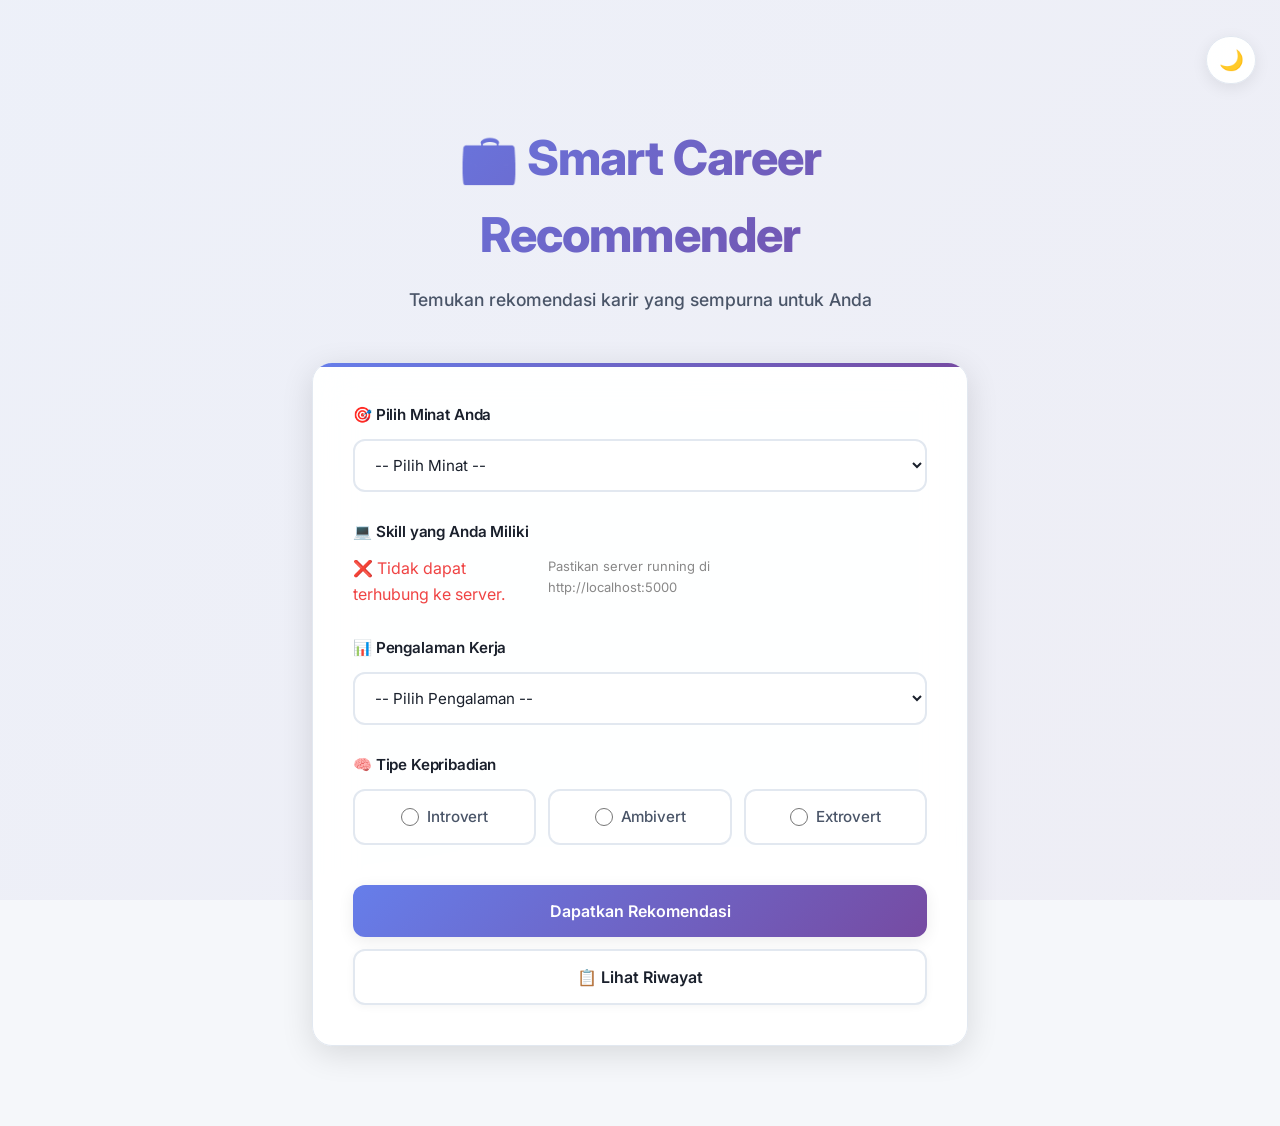
<file: frontend/index.html>
<!DOCTYPE html>
<html lang="id">

<head>
    <meta charset="UTF-8">
    <meta name="viewport" content="width=device-width, initial-scale=1.0">
    <title>Smart Career Recommender</title>
    <link rel="stylesheet" href="style.css">
    <link rel="stylesheet" href="theme.css">
    <link rel="stylesheet" href="enhancements.css">
    <script src="theme.js"></script>
</head>

<body>
    <div class="container">
        <header>
            <h1>💼 Smart Career Recommender</h1>
            <p>Temukan rekomendasi karir yang sempurna untuk Anda</p>
        </header>

        <div class="form-container">
            <form id="recommendationForm">
                <!-- Minat -->
                <div class="form-group">
                    <label for="interest">🎯 Pilih Minat Anda</label>
                    <select id="interest" name="interest" required>
                        <option value="">-- Pilih Minat --</option>
                        <option value="desain">Desain</option>
                        <option value="marketing">Marketing</option>
                        <option value="administrasi">Administrasi</option>
                        <option value="teknologi">Teknologi</option>
                        <option value="penjualan">Penjualan</option>
                    </select>
                </div>

                <!-- Skill -->
                <div class="form-group">
                    <label>💻 Skill yang Anda Miliki</label>
                    <div class="checkbox-group" id="skillsContainer">
                        <p id="skillsLoading" class="loading-text">⏳ Memuat skills...</p>
                    </div>
                </div>

                <!-- Pengalaman -->
                <div class="form-group">
                    <label for="experience">📊 Pengalaman Kerja</label>
                    <select id="experience" name="experience" required>
                        <option value="">-- Pilih Pengalaman --</option>
                        <option value="pemula">Pemula (< 1 tahun)</option>
                        <option value="menengah">Menengah (1-5 tahun)</option>
                        <option value="senior">Senior (> 5 tahun)</option>
                    </select>
                </div>

                <!-- Kepribadian -->
                <div class="form-group">
                    <label>🧠 Tipe Kepribadian</label>
                    <div class="radio-group">
                        <div class="radio-item">
                            <input type="radio" id="introvert" name="personality" value="introvert" required>
                            <label for="introvert">Introvert</label>
                        </div>
                        <div class="radio-item">
                            <input type="radio" id="ambivert" name="personality" value="ambivert" required>
                            <label for="ambivert">Ambivert</label>
                        </div>
                        <div class="radio-item">
                            <input type="radio" id="extrovert" name="personality" value="extrovert" required>
                            <label for="extrovert">Extrovert</label>
                        </div>
                    </div>
                </div>

                <button type="submit" id="submitBtn">Dapatkan Rekomendasi</button>
                <button type="button" class="secondary" id="historyBtn">📋 Lihat Riwayat</button>
            </form>
        </div>

        <!-- History Modal -->
        <div id="historyModal" class="hidden">
            <div class="form-container">
                <div class="history-header">
                    <h2>Riwayat Rekomendasi</h2>
                    <button type="button" class="secondary close-history-btn" id="closeHistoryBtn">✕</button>
                </div>
                <div id="historyContent" class="history-content">
                    <!-- History items akan di-load di sini -->
                </div>
            </div>
        </div>
    </div>

    <script>
        const API_URL = 'http://localhost:5000';

        // Load available options
        async function loadOptions() {
            const skillsContainer = document.getElementById('skillsContainer');
            const loadingText = document.getElementById('skillsLoading');

            try {
                const response = await fetch(`${API_URL}/api/options`);
                const data = await response.json();

                if (data.success) {
                    // Load skills
                    skillsContainer.innerHTML = '';
                    data.skills.forEach(skill => {
                        const checkbox = document.createElement('div');
                        checkbox.className = 'checkbox-item';
                        checkbox.innerHTML = `
                            <input type="checkbox" id="skill_${skill}" name="skills" value="${skill}">
                            <label for="skill_${skill}">${skill}</label>
                        `;
                        skillsContainer.appendChild(checkbox);
                    });
                } else {
                    skillsContainer.innerHTML = '<p style="color: #ef4444;">❌ Gagal memuat skills. Coba refresh halaman.</p>';
                }
            } catch (error) {
                console.error('Error loading options:', error);
                skillsContainer.innerHTML = `
                    <p style="color: #ef4444;">❌ Tidak dapat terhubung ke server.</p>
                    <p style="color: #888; font-size: 13px;">Pastikan server running di http://localhost:5000</p>
                `;
            }
        }

        // Form submission
        document.getElementById('recommendationForm').addEventListener('submit', async (e) => {
            e.preventDefault();

            const interest = document.getElementById('interest').value;
            const skills = Array.from(document.querySelectorAll('input[name="skills"]:checked'))
                .map(el => el.value);
            const experience = document.getElementById('experience').value;
            const personalityElement = document.querySelector('input[name="personality"]:checked');
            const personality = personalityElement ? personalityElement.value : null;

            // Validasi dengan pesan spesifik
            if (!interest) {
                alert('⚠️ Harap pilih minat Anda');
                return;
            }
            if (skills.length === 0) {
                alert('⚠️ Harap pilih minimal 1 skill yang Anda miliki');
                return;
            }
            if (!experience) {
                alert('⚠️ Harap pilih pengalaman kerja Anda');
                return;
            }
            if (!personality) {
                alert('⚠️ Harap pilih tipe kepribadian Anda');
                return;
            }

            const submitBtn = document.getElementById('submitBtn');
            submitBtn.disabled = true;
            submitBtn.textContent = 'Memproses...';

            try {
                const response = await fetch(`${API_URL}/predict`, {
                    method: 'POST',
                    headers: {
                        'Content-Type': 'application/json',
                    },
                    body: JSON.stringify({
                        interest,
                        skills,
                        experience,
                        personality
                    })
                });

                const data = await response.json();

                if (data.success) {
                    // Store user info untuk export
                    sessionStorage.setItem('lastInterest', interest);
                    sessionStorage.setItem('lastSkills', JSON.stringify(skills));
                    sessionStorage.setItem('lastExperience', experience);
                    sessionStorage.setItem('lastPersonality', personality);

                    // Store results dan redirect ke result page
                    sessionStorage.setItem('recommendationResults', JSON.stringify(data.jobs));
                    window.location.href = 'result.html';
                } else {
                    alert('Error: ' + data.error);
                }
            } catch (error) {
                console.error('Error:', error);
                alert('Terjadi kesalahan. Pastikan server berjalan!');
            } finally {
                submitBtn.disabled = false;
                submitBtn.textContent = 'Dapatkan Rekomendasi';
            }
        });

        // History button
        document.getElementById('historyBtn').addEventListener('click', async () => {
            try {
                const response = await fetch(`${API_URL}/history`);
                const data = await response.json();

                if (data.success && data.history.length > 0) {
                    let historyHTML = '';
                    data.history.slice().reverse().forEach((item, index) => {
                        const date = new Date(item.timestamp).toLocaleString('id-ID');
                        historyHTML += `
                            <div style="padding: 15px; border: 1px solid #e0e0e0; border-radius: 8px; margin-bottom: 10px;">
                                <p><strong>${index + 1}. ${date}</strong></p>
                                <p>Minat: <strong>${item.interest}</strong></p>
                                <p>Skill: <strong>${item.skills.join(', ')}</strong></p>
                                <p>Pengalaman: <strong>${item.experience}</strong></p>
                                <p>Kepribadian: <strong>${item.personality}</strong></p>
                                <p>Top Job: <strong>${item.results[0].title}</strong> (${item.results[0].score}%)</p>
                            </div>
                        `;
                    });
                    document.getElementById('historyContent').innerHTML = historyHTML;
                } else {
                    document.getElementById('historyContent').innerHTML = '<p>Belum ada riwayat rekomendasi.</p>';
                }

                document.getElementById('historyModal').classList.remove('hidden');
            } catch (error) {
                console.error('Error loading history:', error);
                alert('Tidak dapat memuat riwayat');
            }
        });

        document.getElementById('closeHistoryBtn').addEventListener('click', () => {
            document.getElementById('historyModal').classList.add('hidden');
        });

        // Load options on page load
        loadOptions();
    </script>
</body>

</html>
</file>
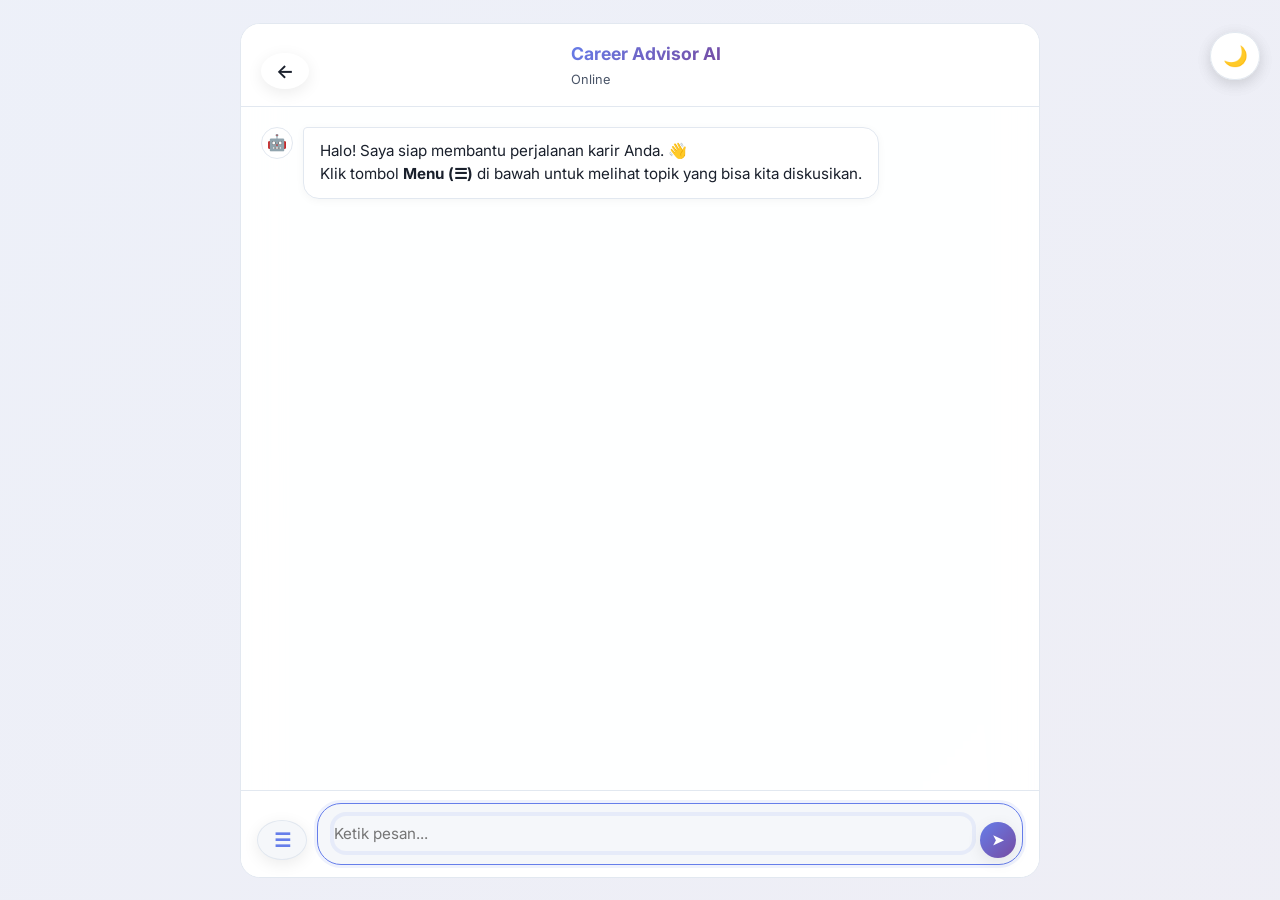
<file: frontend/career-chat.html>
<!DOCTYPE html>
<html lang="id">

<head>
    <meta charset="UTF-8">
    <meta name="viewport" content="width=device-width, initial-scale=1.0">
    <title>Career Chat - Smart Career Recommender</title>
    <link rel="stylesheet" href="style.css">
    <link rel="stylesheet" href="theme.css">
    <script src="theme.js"></script>
    <style>
        /* Specific Chat Styles Override to match Premium UI */
        body {
            height: 100vh;
            overflow: hidden;
            /* Prevent body scroll */
            padding: 0;
            display: flex;
            align-items: center;
            justify-content: center;
        }

        .chat-layout {
            width: 100%;
            max-width: 800px;
            height: 95vh;
            max-height: 900px;
            display: flex;
            flex-direction: column;
            background: var(--bg-card);
            border-radius: var(--radius-xl);
            box-shadow: var(--shadow-2xl);
            border: 1px solid var(--border-color);
            position: relative;
            -webkit-backdrop-filter: blur(20px);
            backdrop-filter: blur(20px);
            overflow: hidden;
            margin: 20px;
        }

        /* Header Area */
        .chat-header-area {
            padding: 16px 20px;
            background: var(--bg-secondary);
            border-bottom: 1px solid var(--border-color);
            display: flex;
            align-items: center;
            justify-content: space-between;
            z-index: 20;
        }

        .header-info h1 {
            font-size: 1.1rem;
            margin: 0;
            background: var(--bg-gradient);
            -webkit-background-clip: text;
            -webkit-text-fill-color: transparent;
            background-clip: text;
        }

        .header-info p {
            margin: 2px 0 0;
            font-size: 0.8rem;
            color: var(--text-secondary);
        }

        .back-btn-icon {
            background: transparent;
            border: none;
            font-size: 1.2rem;
            width: 36px;
            height: 36px;
            border-radius: 50%;
            display: flex;
            align-items: center;
            justify-content: center;
            cursor: pointer;
            transition: all 0.2s;
            color: var(--text-primary);
        }

        .back-btn-icon:hover {
            background: var(--bg-tertiary);
        }

        /* Messages Area */
        .messages-container {
            flex: 1;
            overflow-y: auto;
            padding: 20px;
            display: flex;
            flex-direction: column;
            gap: 16px;
            scroll-behavior: smooth;
        }

        .message {
            display: flex;
            gap: 10px;
            max-width: 85%;
            animation: slideInUp 0.3s ease-out;
        }

        .message.user {
            align-self: flex-end;
            flex-direction: row-reverse;
        }

        .avatar {
            width: 32px;
            height: 32px;
            border-radius: 50%;
            display: flex;
            align-items: center;
            justify-content: center;
            font-size: 1rem;
            background: var(--bg-secondary);
            border: 1px solid var(--border-color);
            flex-shrink: 0;
        }

        .message.user .avatar {
            background: var(--bg-gradient);
            color: white;
            border: none;
        }

        .bubble {
            padding: 12px 16px;
            border-radius: 16px;
            font-size: 0.95rem;
            line-height: 1.5;
            box-shadow: var(--shadow-sm);
            position: relative;
        }

        .message.bot .bubble {
            background: var(--bg-secondary);
            color: var(--text-primary);
            border: 1px solid var(--border-color);
            border-top-left-radius: 4px;
        }

        .message.user .bubble {
            background: var(--bg-gradient);
            color: white;
            border-top-right-radius: 4px;
        }

        /* Input Area - Container for popup and inputs */
        .input-area-container {
            padding: 12px 16px;
            background: var(--bg-secondary);
            border-top: 1px solid var(--border-color);
            position: relative;
            z-index: 100;
        }

        /* Floating Suggestions Menu (Popup) - Now absolute relative to input container */
        .suggestions-popup {
            position: absolute;
            bottom: 100%;
            /* Sit right on top of container */
            left: 16px;
            width: 300px;
            max-width: calc(100% - 32px);
            max-height: 400px;
            overflow-y: auto;
            background: var(--bg-card);
            -webkit-backdrop-filter: blur(20px);
            backdrop-filter: blur(20px);
            border: 1px solid var(--border-color);
            border-radius: 16px;
            padding: 12px;
            margin-bottom: 12px;
            box-shadow: var(--shadow-xl);
            display: none;
            flex-direction: column;
            gap: 8px;
            z-index: 101;
            transform-origin: bottom left;
            animation: slideInUp 0.2s cubic-bezier(0.175, 0.885, 0.32, 1.275);
        }

        .suggestions-popup.show {
            display: flex;
        }

        .suggestion-item {
            padding: 12px 14px;
            background: var(--bg-secondary);
            border: 1px solid var(--border-color);
            border-radius: 12px;
            color: var(--text-primary);
            font-size: 0.9rem;
            cursor: pointer;
            transition: all 0.2s;
            display: flex;
            align-items: center;
            gap: 12px;
        }

        .suggestion-item:hover {
            background: var(--bg-gradient);
            color: white;
            border-color: transparent;
            transform: translateX(4px);
        }

        .suggestion-icon {
            font-size: 1.2rem;
        }

        .input-wrapper {
            display: flex;
            gap: 10px;
            align-items: center;
            position: relative;
            z-index: 102;
        }

        /* Menu Button (Telegram Style) */
        .menu-btn {
            width: 40px;
            height: 40px;
            border-radius: 50%;
            border: 1px solid var(--border-color);
            background: var(--bg-primary);
            color: var(--accent-primary);
            font-size: 1.2rem;
            display: flex;
            align-items: center;
            justify-content: center;
            cursor: pointer;
            transition: all 0.2s;
            flex-shrink: 0;
            z-index: 103;
        }

        .menu-btn:hover,
        .menu-btn.active {
            background: var(--accent-primary);
            color: white;
            border-color: transparent;
        }

        .input-box {
            flex: 1;
            display: flex;
            gap: 8px;
            background: var(--bg-primary);
            padding: 6px 6px 6px 16px;
            border-radius: 24px;
            border: 1px solid var(--border-color);
            transition: border-color 0.3s;
            align-items: center;
        }

        .input-box:focus-within {
            border-color: var(--accent-primary);
            box-shadow: 0 0 0 3px rgba(102, 126, 234, 0.1);
        }

        .input-box input {
            border: none;
            background: transparent;
            font-size: 0.95rem;
            width: 100%;
            padding: 8px 0;
            color: var(--text-primary);
        }

        .input-box input:focus {
            outline: none;
        }

        .send-btn-icon {
            width: 36px;
            height: 36px;
            border-radius: 50%;
            background: var(--bg-gradient);
            border: none;
            color: white;
            display: flex;
            align-items: center;
            justify-content: center;
            cursor: pointer;
            transition: all 0.2s;
            padding: 0;
            flex-shrink: 0;
            font-size: 0.9rem;
        }

        .send-btn-icon:hover {
            transform: scale(1.05);
        }

        /* Typing Indicator */
        .typing {
            display: flex;
            gap: 4px;
            padding: 4px 8px;
        }

        .dot {
            width: 6px;
            height: 6px;
            background: var(--text-tertiary);
            border-radius: 50%;
            animation: bounce 1.4s infinite ease-in-out;
        }

        .dot:nth-child(1) {
            animation-delay: -0.32s;
        }

        .dot:nth-child(2) {
            animation-delay: -0.16s;
        }

        @keyframes bounce {

            0%,
            80%,
            100% {
                transform: scale(0);
            }

            40% {
                transform: scale(1);
            }
        }

        @keyframes slideInUp {
            from {
                opacity: 0;
                transform: translateY(10px);
            }

            to {
                opacity: 1;
                transform: translateY(0);
            }
        }

        /* Responsive */
        .theme-toggle {
            top: 20px;
            right: 20px;
            z-index: 200;
        }

        .header-spacer {
            width: 36px;
        }

        @media (max-width: 768px) {
            .chat-layout {
                margin: 0;
                height: 100vh;
                max-height: none;
                border-radius: 0;
                border: none;
            }

            .suggestions-popup {
                width: auto;
                left: 10px;
                right: 10px;
                max-width: none;
            }
        }
    </style>
</head>

<body>
    <!-- Theme Toggle -->
    <button class="theme-toggle" id="themeToggle" type="button" aria-label="Toggle Dark Mode">
        <span class="icon">🌙</span>
    </button>

    <div class="chat-layout">
        <!-- Header -->
        <div class="chat-header-area">
            <button class="back-btn-icon" onclick="goBack()" title="Kembali">
                ←
            </button>
            <div class="header-info">
                <h1>Career Advisor AI</h1>
                <p>Online</p>
            </div>
            <div class="header-spacer"></div> <!-- Spacer -->
        </div>

        <!-- Messages -->
        <div class="messages-container" id="messagesContainer">
            <div class="message bot">
                <div class="avatar">🤖</div>
                <div class="bubble">
                    Halo! Saya siap membantu perjalanan karir Anda. 👋<br>
                    Klik tombol <strong>Menu (☰)</strong> di bawah untuk melihat topik yang bisa kita diskusikan.
                </div>
            </div>
        </div>

        <!-- Input Area Container (Popup lives here now) -->
        <div class="input-area-container">
            <!-- Floating Suggestions Menu -->
            <div id="suggestionsPopup" class="suggestions-popup">
                <!-- Populated by JS -->
            </div>

            <div class="input-wrapper">
                <button class="menu-btn" id="menuBtn" type="button" title="Open Menu">
                    ☰
                </button>
                <div class="input-box">
                    <input type="text" id="chatInput" placeholder="Ketik pesan..." autocomplete="off">
                    <button class="send-btn-icon" id="sendBtn" type="button" onclick="sendMessage()">
                        ➤
                    </button>
                </div>
            </div>
        </div>
    </div>

    <script>
        // DOM Elements
        const messagesContainer = document.getElementById('messagesContainer');
        const chatInput = document.getElementById('chatInput');
        const sendBtn = document.getElementById('sendBtn');
        const suggestionsPopup = document.getElementById('suggestionsPopup');
        const menuBtn = document.getElementById('menuBtn');

        // Force explicit click handler
        menuBtn.addEventListener('click', function (e) {
            e.preventDefault();
            e.stopPropagation();
            toggleMenu();
        });

        // Context Management
        const jobContextRaw = sessionStorage.getItem('chatJobContext');
        let contextData = null;

        if (jobContextRaw) {
            contextData = JSON.parse(jobContextRaw);
            addMessage(`Saya lihat Anda tertarik dengan posisi <strong>${contextData.jobTitle}</strong> (${contextData.jobData.score}% match).`, 'bot');
        }

        // Suggestions structure with Icons
        const defaultSuggestions = [
            { icon: "🎯", text: "Career Discovery", prompt: "Karir apa yang cocok untuk saya?" },
            { icon: "💰", text: "Informasi Gaji", prompt: "Berapa standar gaji untuk posisi ini?" },
            { icon: "🎤", text: "Persiapan Interview", prompt: "Bagaimana tips interview yang efektif?" },
            { icon: "📈", text: "Skill Development", prompt: "Skill apa yang perlu saya pelajari?" },
            { icon: "🔍", text: "Job Search", prompt: "Bagaimana strategi mencari kerja yang baik?" }
        ];

        const contextSuggestions = contextData ? [
            { icon: "🎯", text: `Skill untuk ${contextData.jobTitle}`, prompt: `Apa skill terpenting untuk ${contextData.jobTitle}?` },
            { icon: "💰", text: "Range Gaji", prompt: `Berapa range gaji untuk ${contextData.jobTitle}?` },
            { icon: "🎤", text: "Interview Tips", prompt: `Bagaimana cara menjawab pertanyaan interview ${contextData.jobTitle}?` },
            { icon: "📚", text: "Learning Path", prompt: `Bagaimana roadmap belajar untuk jadi ${contextData.jobTitle}?` },
            { icon: "⚠️", text: "Tantangan Karir", prompt: `Apa tantangan terbesar sebagai ${contextData.jobTitle}?` }
        ] : defaultSuggestions;

        // Render Suggestions List
        renderMenu(contextSuggestions);

        function renderMenu(items) {
            suggestionsPopup.innerHTML = items.map(item => `
                <div class="suggestion-item" onclick="sendQuickMessage('${item.prompt}')">
                    <span class="suggestion-icon">${item.icon}</span>
                    <span>${item.text}</span>
                </div>
            `).join('');
        }

        // Toggle Menu
        function toggleMenu() {
            const isShown = suggestionsPopup.classList.contains('show');
            if (isShown) {
                suggestionsPopup.classList.remove('show');
                menuBtn.classList.remove('active');
            } else {
                suggestionsPopup.classList.add('show');
                menuBtn.classList.add('active');
            }
        }

        // Close menu when clicking outside
        document.addEventListener('click', (e) => {
            if (!suggestionsPopup.contains(e.target) && e.target !== menuBtn && !menuBtn.contains(e.target)) {
                suggestionsPopup.classList.remove('show');
                menuBtn.classList.remove('active');
            }
        });

        // Theme Logic
        const themeToggle = document.getElementById('themeToggle');
        const icon = themeToggle.querySelector('.icon');

        if (document.body.getAttribute('data-theme') === 'dark') icon.textContent = '☀️';

        themeToggle.addEventListener('click', () => {
            const current = document.body.getAttribute('data-theme');
            const next = current === 'dark' ? 'light' : 'dark';
            document.body.setAttribute('data-theme', next);
            localStorage.setItem('theme', next);
            icon.textContent = next === 'dark' ? '☀️' : '🌙';
        });

        // Chat Logic
        function sendMessage() {
            const message = chatInput.value.trim();
            if (!message) return;

            addMessage(message, 'user');
            chatInput.value = '';
            suggestionsPopup.classList.remove('show'); // Auto close menu
            menuBtn.classList.remove('active');

            setLoading(true);

            fetch('http://localhost:5000/chat', {
                method: 'POST',
                headers: { 'Content-Type': 'application/json' },
                body: JSON.stringify({ message, context: contextData })
            })
                .then(res => res.json())
                .then(data => {
                    removeTyping();
                    const response = data.source === 'ai' ? '✨ ' + data.response : data.response;
                    addMessage(response, 'bot');
                })
                .catch(err => {
                    removeTyping();
                    addMessage('Maaf, ada gangguan koneksi.', 'bot');
                })
                .finally(() => setLoading(false));
        }

        function sendQuickMessage(text) {
            chatInput.value = text;
            sendMessage();
        }

        function addMessage(text, sender) {
            const div = document.createElement('div');
            div.className = `message ${sender}`;
            const avatar = sender === 'bot' ? '🤖' : '👤';
            div.innerHTML = `<div class="avatar">${avatar}</div><div class="bubble">${text}</div>`;
            messagesContainer.appendChild(div);
            scrollToBottom();
        }

        function scrollToBottom() {
            messagesContainer.scrollTo({ top: messagesContainer.scrollHeight, behavior: 'smooth' });
        }

        function setLoading(isLoading) {
            sendBtn.disabled = isLoading;
            if (isLoading) showTyping();
        }

        function showTyping() {
            const div = document.createElement('div');
            div.className = 'message bot';
            div.id = 'typingIndicator';
            div.innerHTML = `
                <div class="avatar">🤖</div>
                <div class="bubble typing">
                    <div class="dot"></div><div class="dot"></div><div class="dot"></div>
                </div>
            `;
            messagesContainer.appendChild(div);
            scrollToBottom();
        }

        function removeTyping() {
            const el = document.getElementById('typingIndicator');
            if (el) el.remove();
        }

        function goBack() {
            const prev = sessionStorage.getItem('chatJobContext') ? 'job-detail.html' : 'result.html';
            window.location.href = prev;
        }

        // Enter key support
        chatInput.addEventListener('keypress', (e) => {
            if (e.key === 'Enter') sendMessage();
        });

        // Focus
        chatInput.focus();
    </script>
</body>

</html>
</file>
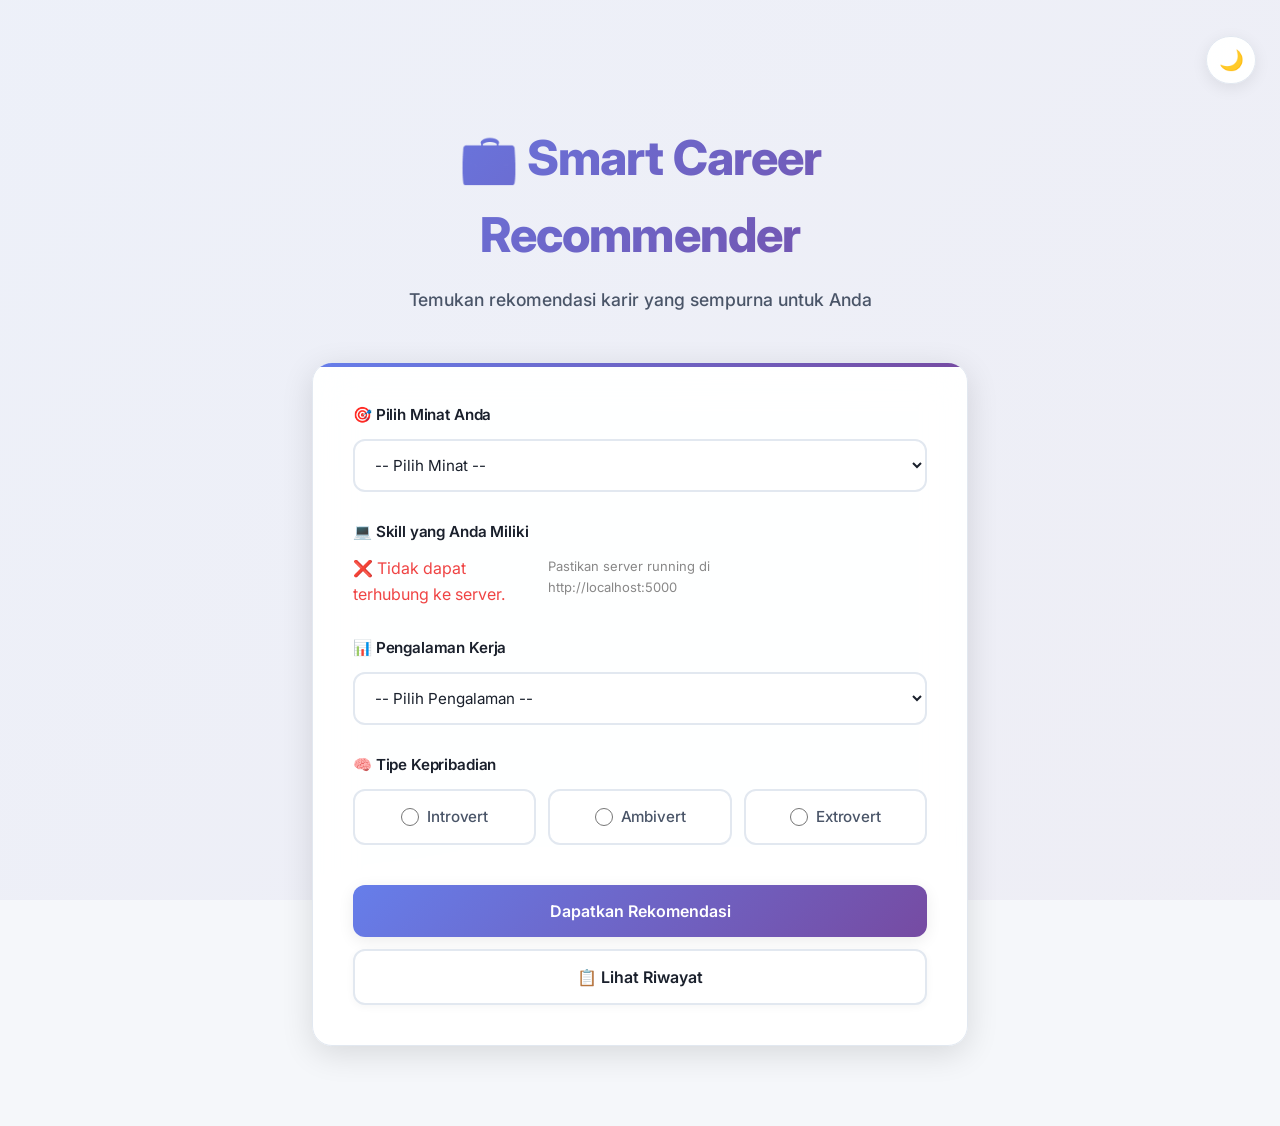
<file: frontend/job-detail.html>
<!DOCTYPE html>
<html lang="id">

<head>
    <meta charset="UTF-8">
    <meta name="viewport" content="width=device-width, initial-scale=1.0">
    <title>Detail Pekerjaan - Smart Career Recommender</title>
    <link rel="stylesheet" href="style.css">
    <link rel="stylesheet" href="theme.css">
    <link href="https://fonts.googleapis.com/css2?family=Inter:wght@400;500;600;700;800&display=swap" rel="stylesheet">
    <script src="theme.js"></script>
    <style>
        /* Page Specific Overrides */
        body {
            padding-bottom: 40px;
        }

        .detail-page-container {
            max-width: 1000px;
            margin: 0 auto;
            padding: 24px;
        }

        .job-header-card {
            background: linear-gradient(135deg, var(--primary-color) 0%, var(--accent-primary) 100%);
            border-radius: var(--radius-xl);
            padding: 40px;
            color: white;
            position: relative;
            overflow: hidden;
            box-shadow: var(--shadow-xl);
            margin-bottom: 30px;
        }

        .job-header-card::after {
            content: '';
            position: absolute;
            top: -50%;
            right: -20%;
            width: 400px;
            height: 400px;
            background: rgba(255, 255, 255, 0.1);
            border-radius: 50%;
            filter: blur(40px);
        }

        .job-title-large {
            font-size: 2.5rem;
            font-weight: 800;
            margin-bottom: 12px;
            text-shadow: 0 2px 10px rgba(0, 0, 0, 0.1);
            position: relative;
            z-index: 1;
        }

        .match-badge {
            display: inline-flex;
            align-items: center;
            padding: 8px 16px;
            background: rgba(255, 255, 255, 0.2);
            -webkit-backdrop-filter: blur(8px);
            backdrop-filter: blur(8px);
            border-radius: 50px;
            font-weight: 600;
            border: 1px solid rgba(255, 255, 255, 0.3);
            font-size: 1rem;
            position: relative;
            z-index: 1;
        }

        .match-badge.high {
            background: rgba(76, 175, 80, 0.3);
            border-color: rgba(76, 175, 80, 0.5);
        }

        .match-badge.medium {
            background: rgba(255, 193, 7, 0.3);
            border-color: rgba(255, 193, 7, 0.5);
        }

        .match-badge.low {
            background: rgba(244, 67, 54, 0.3);
            border-color: rgba(244, 67, 54, 0.5);
        }

        .content-grid {
            display: grid;
            gap: 24px;
        }

        .detail-card {
            background: var(--bg-card);
            border: 1px solid var(--border-color);
            border-radius: var(--radius-lg);
            padding: 24px;
            transition: all 0.3s ease;
            box-shadow: var(--shadow-md);
        }

        .detail-card h3 {
            color: var(--text-primary);
            font-size: 1.25rem;
            margin-bottom: 16px;
            display: flex;
            align-items: center;
            gap: 10px;
            border-bottom: 2px solid var(--border-color);
            padding-bottom: 12px;
        }

        .detail-card p,
        .detail-card li {
            color: var(--text-secondary);
            line-height: 1.7;
        }

        .ai-indicator {
            display: inline-flex;
            align-items: center;
            gap: 6px;
            padding: 4px 12px;
            background: var(--bg-secondary);
            border: 1px solid var(--border-color);
            border-radius: 20px;
            font-size: 0.8rem;
            color: var(--text-secondary);
            margin-bottom: 16px;
        }

        .ai-indicator.hidden {
            display: none;
        }

        .salary-box {
            background: var(--bg-secondary);
            border-left: 4px solid var(--accent-primary);
            padding: 20px;
            border-radius: var(--radius-md);
            margin: 10px 0;
        }

        .salary-value {
            font-size: 1.8rem;
            font-weight: 700;
            color: var(--success);
            margin: 8px 0;
        }

        .skills-grid {
            display: grid;
            grid-template-columns: repeat(auto-fill, minmax(280px, 1fr));
            gap: 16px;
        }

        .skill-item {
            background: var(--bg-secondary);
            padding: 16px;
            border-radius: var(--radius-md);
            border: 1px solid var(--border-color);
            transition: transform 0.2s;
        }

        .skill-item:hover {
            transform: translateY(-3px);
            border-color: var(--accent-primary);
        }

        .pros-cons-grid {
            display: grid;
            grid-template-columns: 1fr 1fr;
            gap: 20px;
        }

        @media (max-width: 768px) {
            .pros-cons-grid {
                grid-template-columns: 1fr;
            }

            .job-title-large {
                font-size: 2rem;
            }
        }

        .list-check li {
            position: relative;
            padding-left: 24px;
            margin-bottom: 8px;
        }

        .list-check li::before {
            content: '✅';
            position: absolute;
            left: 0;
            font-size: 0.9em;
        }

        .list-cross li {
            position: relative;
            padding-left: 24px;
            margin-bottom: 8px;
        }

        .list-cross li::before {
            content: '⚠️';
            position: absolute;
            left: 0;
            font-size: 0.9em;
        }

        .roadmap-step {
            display: flex;
            gap: 16px;
            margin-bottom: 16px;
        }

        .step-number {
            width: 32px;
            height: 32px;
            background: var(--accent-primary);
            color: white;
            border-radius: 50%;
            display: flex;
            align-items: center;
            justify-content: center;
            font-weight: bold;
            flex-shrink: 0;
        }

        .sticky-actions {
            position: sticky;
            bottom: 20px;
            background: var(--bg-card);
            padding: 16px 24px;
            border-radius: var(--radius-xl);
            box-shadow: 0 -5px 20px rgba(0, 0, 0, 0.1);
            display: flex;
            gap: 12px;
            flex-wrap: wrap;
            border: 1px solid var(--border-color);
            -webkit-backdrop-filter: blur(10px);
            backdrop-filter: blur(10px);
            z-index: 100;
            justify-content: space-between;
            align-items: center;
        }

        .back-nav {
            display: flex;
            align-items: center;
            gap: 8px;
            color: var(--text-secondary);
            text-decoration: none;
            font-weight: 500;
            transition: color 0.2s;
        }

        .back-nav:hover {
            color: var(--accent-primary);
        }

        .back-nav-top {
            margin-bottom: 20px;
            display: inline-flex;
        }

        /* Loading Animation */
        .skeleton {
            background: linear-gradient(90deg, var(--bg-secondary) 25%, var(--bg-tertiary) 50%, var(--bg-secondary) 75%);
            background-size: 200% 100%;
            animation: loading 1.5s infinite;
            border-radius: 4px;
            height: 20px;
            margin-bottom: 10px;
        }

        @keyframes loading {
            0% {
                background-position: 200% 0;
            }

            100% {
                background-position: -200% 0;
            }
        }

        .skeleton-full {
            width: 100%;
        }

        .skeleton-90 {
            width: 90%;
        }

        .skeleton-95 {
            width: 95%;
        }

        .skeleton-tall {
            height: 80px;
        }

        .salary-label {
            font-size: 0.9rem;
            color: var(--text-secondary);
        }

        .salary-note {
            font-size: 0.85rem;
            opacity: 0.8;
            margin-top: 4px;
        }

        .skill-name {
            font-weight: 600;
            color: var(--accent-primary);
            margin-bottom: 4px;
        }

        .skill-description {
            font-size: 0.9rem;
            color: var(--text-secondary);
        }

        .roadmap-step-text {
            padding-top: 4px;
            color: var(--text-secondary);
        }

        .sticky-actions-label {
            font-weight: 500;
            color: var(--text-secondary);
        }

        .sticky-actions-buttons {
            display: flex;
            gap: 10px;
            flex-wrap: wrap;
        }

        .success-heading {
            color: var(--success);
            border-color: var(--success);
        }

        .danger-heading {
            color: var(--danger);
            border-color: var(--danger);
        }

        .margin-top-16 {
            margin-top: 16px;
        }

        .margin-top-8 {
            margin-top: 8px;
        }
    </style>
</head>

<body>
    <!-- Theme Toggle -->
    <button class="theme-toggle" id="themeToggle" aria-label="Toggle Dark Mode">
        <span class="icon">🌙</span>
    </button>

    <div class="detail-page-container">
        <!-- Top Nav -->
        <a href="result.html" class="back-nav back-nav-top">
            ← Kembali ke Hasil
        </a>

        <!-- Header Card -->
        <div class="job-header-card">
            <h1 class="job-title-large" id="jobTitle">Loading Job...</h1>
            <div class="match-badge" id="matchScore">--% Match</div>
        </div>

        <div class="content-grid">
            <!-- AI Description Section -->
            <div class="detail-card glass-panel">
                <div class="ai-indicator hidden" id="aiIndicator">
                    ✨ Powered by Gemini AI
                </div>
                <h3>📝 Deskripsi & Analisis</h3>
                <div id="jobDescription">
                    <!-- Loading Skeletons -->
                    <div class="skeleton skeleton-full"></div>
                    <div class="skeleton skeleton-90"></div>
                    <div class="skeleton skeleton-95"></div>
                </div>
            </div>

            <!-- Salary Info -->
            <div class="detail-card glass-panel">
                <h3>💰 Estimasi Gaji</h3>
                <div class="salary-box">
                    <div class="salary-label">Range Rata-rata (Indonesia)</div>
                    <div class="salary-value" id="salaryEstimate">--</div>
                    <div class="salary-note">*Dapat bervariasi tergantung lokasi
                        & pengalaman</div>
                </div>
            </div>

            <!-- Skills Grid -->
            <div class="detail-card glass-panel">
                <h3>🎯 Skill Wajib</h3>
                <div class="skills-grid" id="skillsList">
                    <div class="skeleton skeleton-tall"></div>
                    <div class="skeleton skeleton-tall"></div>
                    <div class="skeleton skeleton-tall"></div>
                </div>
            </div>

            <!-- Pros/Cons -->
            <div class="pros-cons-grid">
                <div class="detail-card glass-panel">
                    <h3 class="success-heading">✅ Keuntungan</h3>
                    <ul class="list-check" id="prosList">
                        <li><div class="skeleton"></div></li>
                        <li><div class="skeleton"></div></li>
                    </ul>
                </div>
                <div class="detail-card glass-panel">
                    <h3 class="danger-heading">⚠️ Tantangan</h3>
                    <ul class="list-cross" id="consList">
                        <li><div class="skeleton"></div></li>
                        <li><div class="skeleton"></div></li>
                    </ul>
                </div>
            </div>

            <!-- Next Steps -->
            <div class="detail-card glass-panel">
                <h3>🚀 Langkah Selanjutnya</h3>
                <div id="nextSteps">
                    <div class="skeleton"></div>
                    <div class="skeleton"></div>
                    <div class="skeleton"></div>
                </div>
            </div>
        </div>

        <!-- Sticky Actions -->
        <div class="sticky-actions">
            <div class="sticky-actions-label">Tertarik dengan karir ini?</div>
            <div class="sticky-actions-buttons">
                <button class="btn btn-secondary" onclick="openLinkedInJobs()">
                    💼 Lowongan LinkedIn
                </button>
                <button class="btn btn-primary" onclick="openCareerChat()">
                    💬 Chat Advisor
                </button>
            </div>
        </div>
    </div>

    <script>
        // Load job data
        const jobTitle = sessionStorage.getItem('selectedJobTitle');
        const jobIndex = parseInt(sessionStorage.getItem('selectedJobIndex'));
        const jobData = JSON.parse(sessionStorage.getItem('selectedJobData') || '{}');

        // Redirect if invalid
        if (!jobTitle) window.location.href = 'result.html';

        // Initialize Header
        document.getElementById('jobTitle').textContent = jobTitle;
        const matchScore = jobData.score || 0;
        const scoreEl = document.getElementById('matchScore');
        scoreEl.textContent = `${matchScore}% Match`;

        if (matchScore >= 80) scoreEl.classList.add('high');
        else if (matchScore >= 60) scoreEl.classList.add('medium');
        else scoreEl.classList.add('low');

        // Main Fetch Function
        async function fetchDetails() {
            try {
                const response = await fetch('http://localhost:5000/api/explain_job', {
                    method: 'POST',
                    headers: { 'Content-Type': 'application/json' },
                    body: JSON.stringify({
                        job: jobTitle,
                        skills: [],
                        experience: ''
                    })
                });

                if (!response.ok) throw new Error('API Error');
                const data = await response.json();

                // 1. Description
                if (data.source === 'ai') {
                    document.getElementById('aiIndicator').classList.remove('hidden');
                }

                let descHtml = `<p>${data.description}</p>`;
                if (data.why_suitable && data.why_suitable.length > 0) {
                    descHtml += `<div class="margin-top-16"><strong>Kenapa cocok untukmu:</strong><ul class="list-check margin-top-8">${data.why_suitable.map(i => `<li>${i}</li>`).join('')}</ul></div>`;
                }
                document.getElementById('jobDescription').innerHTML = descHtml;

                // 2. Salary
                document.getElementById('salaryEstimate').textContent = data.salary_range || 'Data belum tersedia';

                // 3. Skills
                const skillsContainer = document.getElementById('skillsList');
                if (data.skills_required && data.skills_required.length > 0) {
                    skillsContainer.innerHTML = data.skills_required.map(s => `
                        <div class="skill-item">
                            <div class="skill-name">${s.skill}</div>
                            <div class="skill-description">${s.description}</div>
                        </div>
                    `).join('');
                } else {
                    skillsContainer.innerHTML = '<p class="skill-description">Informasi skill tidak tersedia.</p>';
                }

                // 4. Pros & Cons
                document.getElementById('prosList').innerHTML = (data.pros || []).map(p => `<li>${p}</li>`).join('');
                document.getElementById('consList').innerHTML = (data.cons || []).map(c => `<li>${c}</li>`).join('');

                // 5. Next Steps
                document.getElementById('nextSteps').innerHTML = (data.next_steps || []).map((step, idx) => `
                    <div class="roadmap-step">
                        <div class="step-number">${idx + 1}</div>
                        <div class="roadmap-step-text">${step}</div>
                    </div>
                `).join('');

            } catch (err) {
                console.error(err);
                // Fallback UI
                document.getElementById('jobDescription').innerHTML = `<p>⚠️ Gagal memuat detail AI. Menampilkan data dasar.</p>`;
            }
        }

        function openLinkedInJobs() {
            window.open(`https://www.linkedin.com/jobs/search/?keywords=${encodeURIComponent(jobTitle)}`, '_blank');
        }

        function openCareerChat() {
            sessionStorage.setItem('chatJobContext', JSON.stringify({
                jobTitle: jobTitle,
                jobData: jobData,
                jobIndex: jobIndex
            }));
            window.location.href = 'career-chat.html';
        }

        fetchDetails();
    </script>
</body>

</html>
</file>
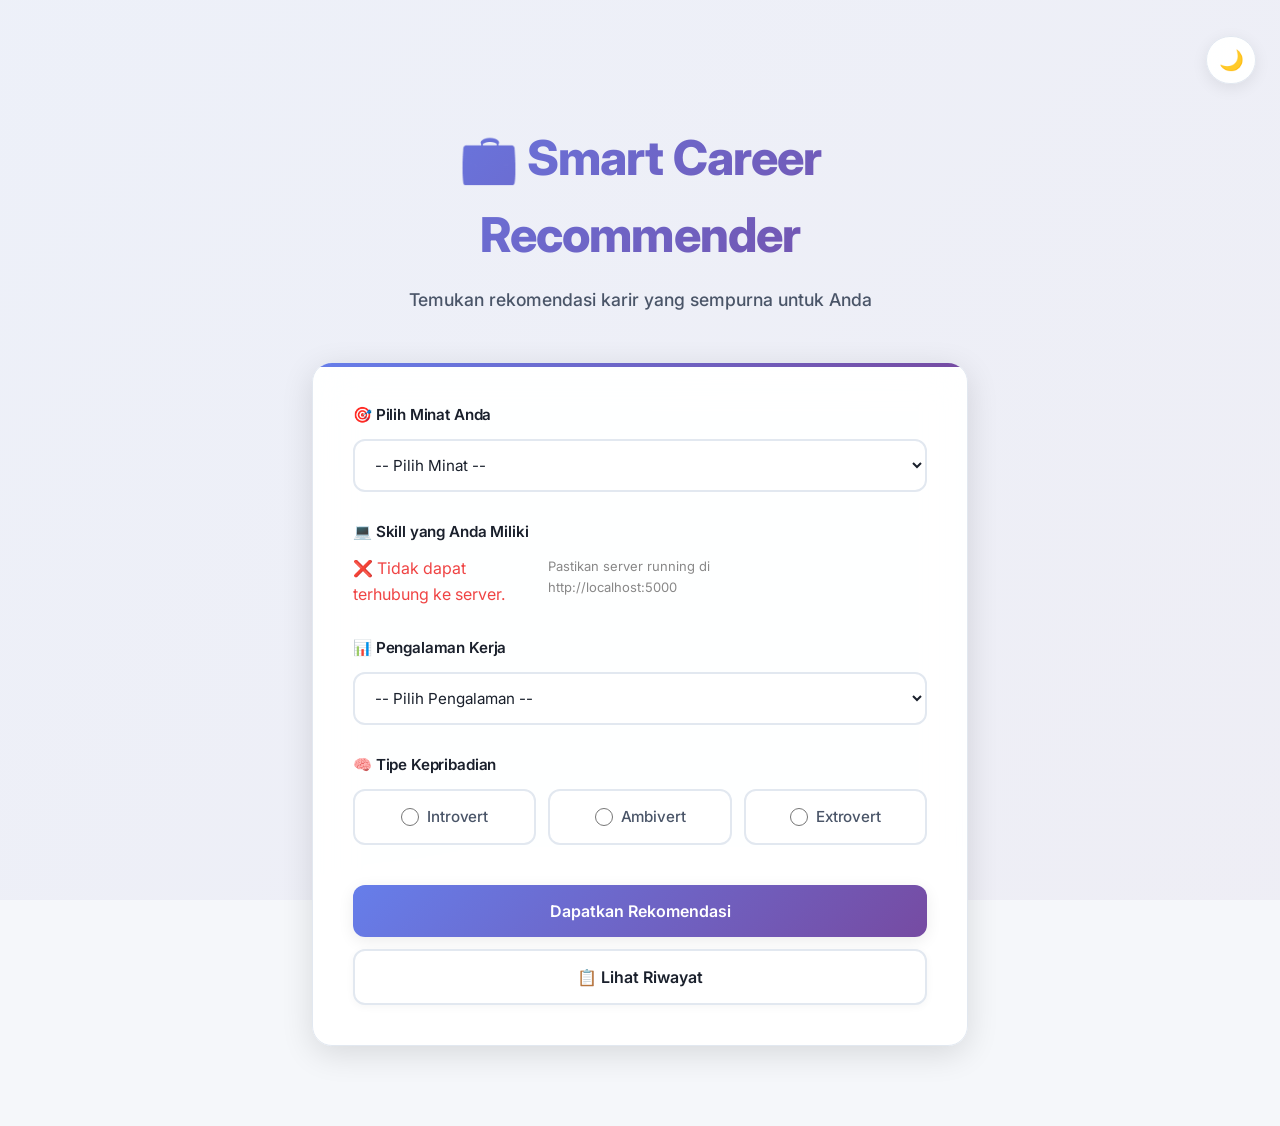
<file: frontend/result.html>
<!DOCTYPE html>
<html lang="id">

<head>
    <meta charset="UTF-8">
    <meta name="viewport" content="width=device-width, initial-scale=1.0">
    <title>Hasil Rekomendasi - Smart Career Recommender</title>
    <link rel="stylesheet" href="style.css">
    <link rel="stylesheet" href="theme.css">
    <link rel="stylesheet" href="enhancements.css">
    <script src="theme.js"></script>
</head>

<body>
    <div class="container">
        <header>
            <h1>📊 Hasil Rekomendasi</h1>
            <p>Karir impian Anda menunggu</p>
        </header>

        <div class="results-container">
            <button type="button" class="secondary" id="backBtn">← Kembali</button>

            <div class="summary-card">
                <h2>✨ Top 3 Rekomendasi Karir</h2>
                <p id="summaryText">Berdasarkan analisis skill dan preferensi Anda</p>
            </div>

            <div id="resultsContent">
                <!-- Results akan di-load di sini -->
            </div>

            <button type="button" class="secondary" id="newRecommendationBtn">🔄 Coba Lagi</button>
            <button type="button" class="secondary" id="exportBtn">📥 Download CSV</button>
            <button type="button" class="secondary" id="printBtn">🖨️ Print</button>

            <div class="chat-section">
                <button type="button" class="chat-btn" onclick="openCareerChat()">
                    💬 Konsultasi dengan Career Advisor AI
                </button>
            </div>
        </div>
    </div>

    <script>
        // Load results from sessionStorage
        const results = JSON.parse(sessionStorage.getItem('recommendationResults') || '[]');

        if (results.length === 0) {
            window.location.href = 'index.html';
        }

        const resultsContent = document.getElementById('resultsContent');
        let html = '';

        results.forEach((job, index) => {
            html += `
                <div class="job-card">
                    <div class="job-header">
                        <div>
                            <div class="job-title">${index + 1}. ${job.title}</div>
                        </div>
                        <div class="match-score">${job.score}%</div>
                    </div>

                    <div class="job-section">
                        <div class="section-title">📚 Skill yang Perlu Dipelajari</div>
                        <div class="skills-list">
                            ${job.skills_to_learn && job.skills_to_learn.length > 0
                    ? job.skills_to_learn.map(skill => `<span class="skill-badge">${skill}</span>`).join('')
                    : '<span class="skill-badge">Sudah memiliki skill dasar</span>'
                }
                        </div>
                    </div>

                    <div class="job-section">
                        <div class="section-title">🗺️ Roadmap Pembelajaran</div>
                        <div class="roadmap-text">
                            ${job.roadmap}
                        </div>
                    </div>

                    <div class="job-actions">
                        <button class="action-btn linkedin-btn" onclick="openLinkedInJobs('${job.title}')">
                            💼 Cari di LinkedIn
                        </button>
                        <button class="action-btn details-btn" onclick="openJobDetails('${job.title}', ${index})">
                            📖 Detail Pekerjaan
                        </button>
                    </div>
                </div>
            `;
        });

        resultsContent.innerHTML = html;

        // Back button
        document.getElementById('backBtn').addEventListener('click', () => {
            window.location.href = 'index.html';
        });

        // New recommendation button
        document.getElementById('newRecommendationBtn').addEventListener('click', () => {
            sessionStorage.removeItem('recommendationResults');
            window.location.href = 'index.html';
        });

        // LinkedIn Job Finder
        function openLinkedInJobs(jobTitle) {
            const searchQuery = encodeURIComponent(jobTitle);
            const linkedInUrl = `https://www.linkedin.com/jobs/search/?keywords=${searchQuery}`;
            window.open(linkedInUrl, '_blank');
        }

        // Open Job Details Page
        function openJobDetails(jobTitle, index) {
            sessionStorage.setItem('selectedJobTitle', jobTitle);
            sessionStorage.setItem('selectedJobIndex', index);
            sessionStorage.setItem('selectedJobData', JSON.stringify(results[index]));
            window.location.href = 'job-detail.html';
        }

        // Chat dengan Career Advisor
        function openCareerChat() {
            window.location.href = 'career-chat.html';
        }

        // Export to CSV
        document.getElementById('exportBtn').addEventListener('click', async () => {
            try {
                const userInfo = {
                    interest: sessionStorage.getItem('lastInterest') || '-',
                    skills: JSON.parse(sessionStorage.getItem('lastSkills') || '[]'),
                    experience: sessionStorage.getItem('lastExperience') || '-',
                    personality: sessionStorage.getItem('lastPersonality') || '-'
                };

                const response = await fetch('http://localhost:5000/api/export', {
                    method: 'POST',
                    headers: { 'Content-Type': 'application/json' },
                    body: JSON.stringify({ jobs: results, user_info: userInfo })
                });

                const data = await response.json();

                if (data.success) {
                    // Download CSV
                    const blob = new Blob([data.data], { type: 'text/csv;charset=utf-8;' });
                    const link = document.createElement('a');
                    link.href = URL.createObjectURL(blob);
                    link.download = data.filename;
                    link.click();
                    URL.revokeObjectURL(link.href);
                } else {
                    alert('Gagal export: ' + data.error);
                }
            } catch (error) {
                console.error('Export error:', error);
                alert('Tidak dapat export data. Pastikan server berjalan!');
            }
        });

        // Print functionality
        document.getElementById('printBtn').addEventListener('click', () => {
            window.print();
        });
    </script>
</body>

</html>
</file>
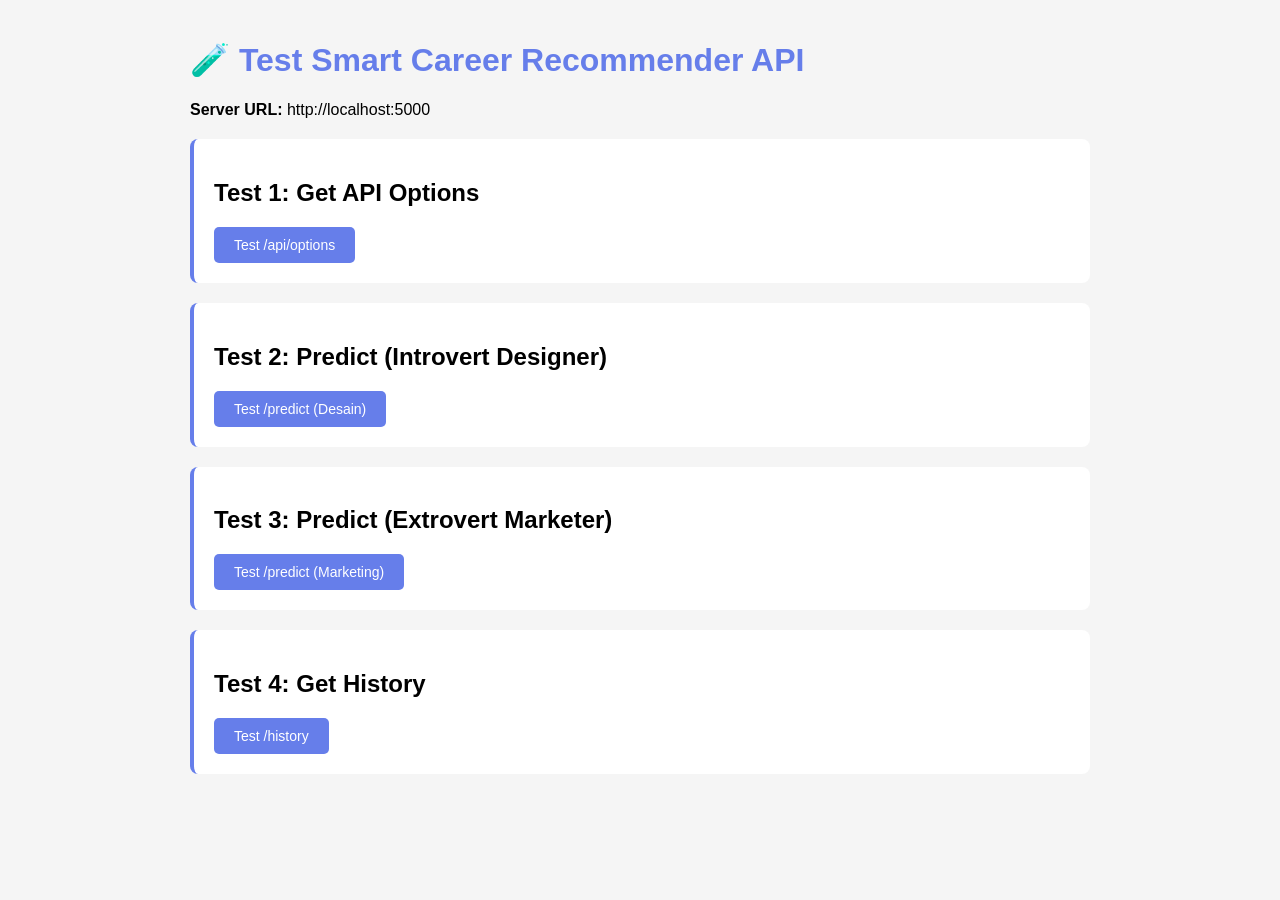
<file: frontend/test.html>
<!DOCTYPE html>
<html lang="id">
<head>
    <meta charset="UTF-8">
    <meta name="viewport" content="width=device-width, initial-scale=1.0">
    <title>Test Smart Career Recommender API</title>
    <style>
        body {
            font-family: Arial, sans-serif;
            max-width: 900px;
            margin: 0 auto;
            padding: 20px;
            background: #f5f5f5;
        }
        h1 {
            color: #667eea;
        }
        .test-section {
            background: white;
            padding: 20px;
            margin: 20px 0;
            border-radius: 8px;
            border-left: 4px solid #667eea;
        }
        button {
            background: #667eea;
            color: white;
            border: none;
            padding: 10px 20px;
            border-radius: 5px;
            cursor: pointer;
            font-size: 14px;
        }
        button:hover {
            background: #764ba2;
        }
        .result {
            margin-top: 10px;
            padding: 10px;
            border: 1px solid #ddd;
            border-radius: 5px;
            background: #f9f9f9;
            font-family: monospace;
            white-space: pre-wrap;
            word-wrap: break-word;
        }
        .error {
            color: #c00;
            background: #fee;
        }
        .success {
            color: #060;
            background: #efe;
        }
        .hidden {
            display: none;
        }
    </style>
</head>
<body>
    <h1>🧪 Test Smart Career Recommender API</h1>
    <p><strong>Server URL:</strong> http://localhost:5000</p>
    <div class="test-section">
        <h2>Test 1: Get API Options</h2>
        <button onclick="testGetOptions()">Test /api/options</button>
        <div id="result1" class="result hidden"></div>
    </div>
    <div class="test-section">
        <h2>Test 2: Predict (Introvert Designer)</h2>
        <button onclick="testPredict1()">Test /predict (Desain)</button>
        <div id="result2" class="result hidden"></div>
    </div>
    <div class="test-section">
        <h2>Test 3: Predict (Extrovert Marketer)</h2>
        <button onclick="testPredict2()">Test /predict (Marketing)</button>
        <div id="result3" class="result hidden"></div>
    </div>
    <div class="test-section">
        <h2>Test 4: Get History</h2>
        <button onclick="testHistory()">Test /history</button>
        <div id="result4" class="result hidden"></div>
    </div>

    <script>
        const API_URL = 'http://localhost:5000';

        function showResult(elementId, data, isError = false) {
            const element = document.getElementById(elementId);
            element.textContent = JSON.stringify(data, null, 2);
            element.className = 'result ' + (isError ? 'error' : 'success');
            element.style.display = 'block';
        }

        async function testGetOptions() {
            try {
                const response = await fetch(`${API_URL}/api/options`);
                const data = await response.json();
                showResult('result1', data, !data.success);
            } catch (error) {
                showResult('result1', { error: error.message }, true);
            }
        }

        async function testPredict1() {
            try {
                const payload = {
                    interest: "desain",
                    skills: ["canva", "editing"],
                    experience: "pemula",
                    personality: "introvert"
                };
                const response = await fetch(`${API_URL}/predict`, {
                    method: 'POST',
                    headers: {
                        'Content-Type': 'application/json',
                    },
                    body: JSON.stringify(payload)
                });
                const data = await response.json();
                showResult('result2', data, !data.success);
            } catch (error) {
                showResult('result2', { error: error.message }, true);
            }
        }

        async function testPredict2() {
            try {
                const payload = {
                    interest: "marketing",
                    skills: ["copywriting", "social media"],
                    experience: "menengah",
                    personality: "extrovert"
                };
                const response = await fetch(`${API_URL}/predict`, {
                    method: 'POST',
                    headers: {
                        'Content-Type': 'application/json',
                    },
                    body: JSON.stringify(payload)
                });
                const data = await response.json();
                showResult('result3', data, !data.success);
            } catch (error) {
                showResult('result3', { error: error.message }, true);
            }
        }

        async function testHistory() {
            try {
                const response = await fetch(`${API_URL}/history`);
                const data = await response.json();
                showResult('result4', data, !data.success);
            } catch (error) {
                showResult('result4', { error: error.message }, true);
            }
        }

        // Auto-test on load
        window.addEventListener('load', () => {
            console.log('Test page loaded. Server must be running on http://localhost:5000');
        });
    </script>
</body>
</html>
</file>
<file: frontend/style.css>
/* ============================================
   SMART CAREER RECOMMENDER - NEW PREMIUM UI
   Modern, Responsive, Beautiful
   ============================================ */

@import url('https://fonts.googleapis.com/css2?family=Inter:wght@300;400;500;600;700;800&display=swap');

/* ============================================
   THEME VARIABLES
   ============================================ */

:root {
    /* Light Theme */
    --bg-primary: #f5f7fa;
    --bg-secondary: #ffffff;
    --bg-gradient: linear-gradient(135deg, #667eea 0%, #764ba2 100%);
    --bg-card: rgba(255, 255, 255, 0.95);
    --bg-glassmorphism: rgba(255, 255, 255, 0.7);

    --text-primary: #1a202c;
    --text-secondary: #4a5568;
    --text-tertiary: #718096;
    --text-inverse: #ffffff;

    --accent-primary: #667eea;
    --accent-secondary: #764ba2;
    --accent-success: #48bb78;
    --accent-warning: #ed8936;
    --accent-error: #f56565;
    --accent-info: #4299e1;

    --border-color: #e2e8f0;
    --shadow-sm: 0 2px 8px rgba(0, 0, 0, 0.04);
    --shadow-md: 0 4px 16px rgba(0, 0, 0, 0.08);
    --shadow-lg: 0 8px 32px rgba(0, 0, 0, 0.12);
    --shadow-xl: 0 12px 48px rgba(0, 0, 0, 0.16);

    --radius-sm: 8px;
    --radius-md: 12px;
    --radius-lg: 16px;
    --radius-xl: 20px;
    --radius-full: 9999px;

    --transition-fast: 0.15s cubic-bezier(0.4, 0, 0.2, 1);
    --transition-base: 0.3s cubic-bezier(0.4, 0, 0.2, 1);
    --transition-slow: 0.5s cubic-bezier(0.4, 0, 0.2, 1);
}

[data-theme="dark"] {
    /* Dark Theme */
    --bg-primary: #0f172a;
    --bg-secondary: #1e293b;
    --bg-gradient: linear-gradient(135deg, #7c3aed 0%, #a855f7 100%);
    --bg-card: rgba(30, 41, 59, 0.95);
    --bg-glassmorphism: rgba(30, 41, 59, 0.7);

    --text-primary: #f1f5f9;
    --text-secondary: #cbd5e1;
    --text-tertiary: #94a3b8;
    --text-inverse: #0f172a;

    --accent-primary: #8b5cf6;
    --accent-secondary: #a855f7;
    --accent-success: #34d399;
    --accent-warning: #fbbf24;
    --accent-error: #f87171;
    --accent-info: #60a5fa;

    --border-color: #334155;
    --shadow-sm: 0 2px 8px rgba(0, 0, 0, 0.2);
    --shadow-md: 0 4px 16px rgba(0, 0, 0, 0.3);
    --shadow-lg: 0 8px 32px rgba(0, 0, 0, 0.4);
    --shadow-xl: 0 12px 48px rgba(0, 0, 0, 0.5);
}

/* ============================================
   GLOBAL RESET & BASE STYLES
   ============================================ */

* {
    margin: 0;
    padding: 0;
    box-sizing: border-box;
}

html {
    font-size: 16px;
    scroll-behavior: smooth;
}

body {
    font-family: 'Inter', -apple-system, BlinkMacSystemFont, 'Segoe UI', sans-serif;
    background: var(--bg-primary);
    color: var(--text-primary);
    line-height: 1.6;
    min-height: 100vh;
    transition: background var(--transition-base), color var(--transition-base);
    position: relative;
    overflow-x: hidden;
}

/* Animated Background */
body::before {
    content: '';
    position: fixed;
    top: 0;
    left: 0;
    right: 0;
    bottom: 0;
    background: var(--bg-gradient);
    opacity: 0.05;
    z-index: -1;
    animation: gradientShift 15s ease infinite;
}

@keyframes gradientShift {

    0%,
    100% {
        transform: scale(1) rotate(0deg);
    }

    50% {
        transform: scale(1.1) rotate(5deg);
    }
}

/* ============================================
   THEME TOGGLE BUTTON
   ============================================ */

.theme-toggle {
    position: fixed;
    top: 24px;
    right: 24px;
    z-index: 1000;
    background: var(--bg-card);
    -webkit-backdrop-filter: blur(10px);
    backdrop-filter: blur(10px);
    border: 1px solid var(--border-color);
    border-radius: var(--radius-full);
    width: 48px;
    height: 48px;
    cursor: pointer;
    display: flex;
    align-items: center;
    justify-content: center;
    font-size: 20px;
    box-shadow: var(--shadow-md);
    transition: all var(--transition-base);
}

.theme-toggle:hover {
    transform: scale(1.1) rotate(15deg);
    box-shadow: var(--shadow-lg);
    border-color: var(--accent-primary);
}

.theme-toggle .icon {
    transition: transform var(--transition-base);
}

/* ============================================
   LAYOUT CONTAINER
   ============================================ */

.container {
    max-width: 640px;
    margin: 0 auto;
    padding: 80px 20px 40px;
}

@media (min-width: 768px) {
    .container {
        padding: 100px 24px 60px;
    }
}

@media (min-width: 1024px) {
    .container {
        max-width: 720px;
        padding: 120px 32px 80px;
    }
}

/* ============================================
   HEADER
   ============================================ */

header {
    text-align: center;
    margin-bottom: 48px;
    animation: fadeInDown 0.8s ease-out;
}

header h1 {
    font-size: clamp(2rem, 5vw, 3rem);
    font-weight: 800;
    background: var(--bg-gradient);
    -webkit-background-clip: text;
    -webkit-text-fill-color: transparent;
    background-clip: text;
    margin-bottom: 12px;
    letter-spacing: -0.02em;
}

header p {
    font-size: clamp(0.95rem, 2vw, 1.1rem);
    color: var(--text-secondary);
    font-weight: 500;
}

/* ============================================
   FORM CONTAINER (GLASSMORPHISM)
   ============================================ */

.form-container {
    background: var(--bg-card);
    -webkit-backdrop-filter: blur(20px);
    backdrop-filter: blur(20px);
    border-radius: var(--radius-xl);
    padding: clamp(24px, 5vw, 40px);
    box-shadow: var(--shadow-lg);
    border: 1px solid var(--border-color);
    animation: fadeInUp 0.8s ease-out;
    position: relative;
    overflow: hidden;
}

.form-container::before {
    content: '';
    position: absolute;
    top: 0;
    left: 0;
    right: 0;
    height: 4px;
    background: var(--bg-gradient);
}

/* ============================================
   FORM ELEMENTS
   ============================================ */

.form-group {
    margin-bottom: 28px;
}

.form-group:last-child {
    margin-bottom: 0;
}

label {
    display: block;
    margin-bottom: 12px;
    font-weight: 600;
    font-size: 0.95rem;
    color: var(--text-primary);
    letter-spacing: -0.01em;
}

/* SELECT & INPUT */
select,
input[type="text"],
input[type="email"],
textarea {
    width: 100%;
    padding: 14px 16px;
    background: var(--bg-secondary);
    border: 2px solid var(--border-color);
    border-radius: var(--radius-md);
    font-size: 0.95rem;
    font-family: inherit;
    color: var(--text-primary);
    transition: all var(--transition-base);
}

select:hover,
input:hover,
textarea:hover {
    border-color: var(--accent-primary);
}

select:focus,
input:focus,
textarea:focus {
    outline: none;
    border-color: var(--accent-primary);
    box-shadow: 0 0 0 4px rgba(102, 126, 234, 0.1);
}

/* CHECKBOX GROUP */
.checkbox-group {
    display: grid;
    grid-template-columns: repeat(auto-fill, minmax(140px, 1fr));
    gap: 12px;
}

.checkbox-item {
    display: flex;
    align-items: center;
    padding: 10px 14px;
    background: var(--bg-secondary);
    border: 2px solid var(--border-color);
    border-radius: var(--radius-md);
    cursor: pointer;
    transition: all var(--transition-fast);
}

.checkbox-item:hover {
    border-color: var(--accent-primary);
    background: var(--bg-glassmorphism);
    transform: translateY(-2px);
}

.checkbox-item:has(input:checked) {
    border-color: var(--accent-primary);
    background: linear-gradient(135deg, rgba(102, 126, 234, 0.1) 0%, rgba(118, 75, 162, 0.1) 100%);
}

.checkbox-item input[type="checkbox"] {
    margin-right: 10px;
    width: 20px;
    height: 20px;
    cursor: pointer;
    accent-color: var(--accent-primary);
}

.checkbox-item label {
    margin: 0;
    font-weight: 500;
    font-size: 0.9rem;
    cursor: pointer;
    -webkit-user-select: none;
    user-select: none;
    color: var(--text-secondary);
}

.checkbox-item:has(input:checked) label {
    color: var(--text-primary);
    font-weight: 600;
}

/* RADIO GROUP */
.radio-group {
    display: flex;
    gap: 12px;
    flex-wrap: wrap;
}

.radio-item {
    flex: 1;
    min-width: 120px;
    display: flex;
    align-items: center;
    justify-content: center;
    padding: 14px 20px;
    background: var(--bg-secondary);
    border: 2px solid var(--border-color);
    border-radius: var(--radius-md);
    cursor: pointer;
    transition: all var(--transition-fast);
}

.radio-item:hover {
    border-color: var(--accent-primary);
    transform: translateY(-2px);
}

.radio-item:has(input:checked) {
    border-color: var(--accent-primary);
    background: linear-gradient(135deg, rgba(102, 126, 234, 0.15) 0%, rgba(118, 75, 162, 0.15) 100%);
}

.radio-item input[type="radio"] {
    margin-right: 8px;
    width: 18px;
    height: 18px;
    cursor: pointer;
    accent-color: var(--accent-primary);
}

.radio-item label {
    margin: 0;
    font-weight: 500;
    cursor: pointer;
    -webkit-user-select: none;
    user-select: none;
    color: var(--text-secondary);
}

.radio-item:has(input:checked) label {
    color: var(--text-primary);
    font-weight: 600;
}

/* ============================================
   BUTTONS
   ============================================ */

button {
    width: 100%;
    padding: 16px 24px;
    background: var(--bg-gradient);
    color: var(--text-inverse);
    border: none;
    border-radius: var(--radius-md);
    font-size: 1rem;
    font-weight: 600;
    font-family: inherit;
    cursor: pointer;
    transition: all var(--transition-base);
    position: relative;
    overflow: hidden;
    margin-top: 12px;
    box-shadow: var(--shadow-md);
}

button::before {
    content: '';
    position: absolute;
    top: 50%;
    left: 50%;
    width: 0;
    height: 0;
    border-radius: 50%;
    background: rgba(255, 255, 255, 0.2);
    transform: translate(-50%, -50%);
    transition: width 0.6s, height 0.6s;
}

button:hover::before {
    width: 300%;
    height: 300%;
}

button:hover {
    transform: translateY(-3px);
    box-shadow: var(--shadow-lg);
}

button:active {
    transform: translateY(-1px);
}

button.secondary {
    background: var(--bg-secondary);
    color: var(--text-primary);
    border: 2px solid var(--border-color);
    box-shadow: var(--shadow-sm);
}

button.secondary:hover {
    border-color: var(--accent-primary);
    background: var(--bg-glassmorphism);
}

button:disabled {
    opacity: 0.6;
    cursor: not-allowed;
    transform: none !important;
}

/* ============================================
   RESULTS PAGE
   ============================================ */

.results-container {
    animation: fadeIn 0.8s ease-out;
}

.summary-card {
    background: var(--bg-gradient);
    color: var(--text-inverse);
    border-radius: var(--radius-xl);
    padding: 32px 28px;
    margin-bottom: 32px;
    text-align: center;
    box-shadow: var(--shadow-xl);
    position: relative;
    overflow: hidden;
}

.summary-card::before {
    content: '';
    position: absolute;
    top: -50%;
    right: -50%;
    width: 200%;
    height: 200%;
    background: radial-gradient(circle, rgba(255, 255, 255, 0.1) 0%, transparent 70%);
    animation: pulse 4s ease-in-out infinite;
}

@keyframes pulse {

    0%,
    100% {
        transform: scale(1);
        opacity: 0.5;
    }

    50% {
        transform: scale(1.1);
        opacity: 0.8;
    }
}

.summary-card h2 {
    font-size: clamp(1.5rem, 4vw, 1.75rem);
    font-weight: 700;
    margin-bottom: 8px;
    position: relative;
}

.summary-card p {
    font-size: 0.95rem;
    opacity: 0.95;
    position: relative;
}

/* JOB CARDS */
.job-card {
    background: var(--bg-card);
    -webkit-backdrop-filter: blur(10px);
    backdrop-filter: blur(10px);
    border-radius: var(--radius-lg);
    padding: 28px;
    margin-bottom: 20px;
    box-shadow: var(--shadow-md);
    border: 1px solid var(--border-color);
    border-left: 4px solid var(--accent-primary);
    transition: all var(--transition-base);
    animation: slideInUp 0.6s ease-out backwards;
}

.job-card:nth-child(1) {
    animation-delay: 0.1s;
}

.job-card:nth-child(2) {
    animation-delay: 0.2s;
}

.job-card:nth-child(3) {
    animation-delay: 0.3s;
}

.job-card:hover {
    transform: translateY(-8px);
    box-shadow: var(--shadow-xl);
    border-left-width: 6px;
}

.job-header {
    display: flex;
    justify-content: space-between;
    align-items: flex-start;
    margin-bottom: 20px;
    gap: 16px;
}

.job-title {
    font-size: clamp(1.25rem, 3vw, 1.5rem);
    font-weight: 700;
    color: var(--text-primary);
    line-height: 1.3;
}

.match-score {
    display: inline-flex;
    align-items: center;
    justify-content: center;
    background: var(--bg-gradient);
    color: var(--text-inverse);
    padding: 10px 18px;
    border-radius: var(--radius-full);
    font-weight: 700;
    font-size: 1.1rem;
    white-space: nowrap;
    box-shadow: var(--shadow-sm);
    min-width: 70px;
}

.job-section {
    margin-top: 20px;
}

.section-title {
    font-size: 0.8rem;
    font-weight: 700;
    color: var(--accent-primary);
    text-transform: uppercase;
    letter-spacing: 1px;
    margin-bottom: 12px;
}

.skills-list {
    display: flex;
    flex-wrap: wrap;
    gap: 8px;
}

.skill-badge {
    display: inline-block;
    background: var(--bg-secondary);
    color: var(--text-primary);
    padding: 8px 14px;
    border-radius: var(--radius-full);
    font-size: 0.85rem;
    font-weight: 500;
    border: 1px solid var(--border-color);
    transition: all var(--transition-fast);
}

.skill-badge:hover {
    background: var(--bg-gradient);
    color: var(--text-inverse);
    transform: translateY(-2px);
    border-color: transparent;
}

.roadmap-text {
    color: var(--text-secondary);
    line-height: 1.7;
    font-size: 0.95rem;
}

/* JOB ACTIONS */
.job-actions {
    display: flex;
    gap: 10px;
    margin-top: 20px;
    flex-wrap: wrap;
}

.action-btn {
    flex: 1;
    min-width: 150px;
    padding: 12px 20px;
    border: none;
    border-radius: var(--radius-md);
    font-weight: 600;
    font-size: 0.9rem;
    cursor: pointer;
    transition: all var(--transition-base);
    box-shadow: var(--shadow-sm);
    white-space: nowrap;
}

.linkedin-btn {
    background: linear-gradient(135deg, #0077b5 0%, #005582 100%);
    color: white;
}

.linkedin-btn:hover {
    transform: translateY(-3px);
    box-shadow: 0 6px 20px rgba(0, 119, 181, 0.3);
}

.details-btn {
    background: var(--bg-gradient);
    color: white;
}

.details-btn:hover {
    transform: translateY(-3px);
    box-shadow: var(--shadow-lg);
}

/* CHAT SECTION */
.chat-section {
    margin-top: 40px;
    padding-top: 32px;
    border-top: 2px solid var(--border-color);
    text-align: center;
}

.chat-btn {
    background: linear-gradient(135deg, #f093fb 0%, #f5576c 100%);
    color: white;
    padding: 16px 32px;
    border-radius: var(--radius-full);
    font-weight: 600;
    font-size: 1rem;
    max-width: 320px;
    box-shadow: var(--shadow-md);
}

.chat-btn:hover {
    transform: translateY(-3px);
    box-shadow: 0 8px 24px rgba(245, 87, 108, 0.4);
}

/* ============================================
   ANIMATIONS
   ============================================ */

@keyframes fadeIn {
    from {
        opacity: 0;
    }

    to {
        opacity: 1;
    }
}

@keyframes fadeInDown {
    from {
        opacity: 0;
        transform: translateY(-30px);
    }

    to {
        opacity: 1;
        transform: translateY(0);
    }
}

@keyframes fadeInUp {
    from {
        opacity: 0;
        transform: translateY(30px);
    }

    to {
        opacity: 1;
        transform: translateY(0);
    }
}

@keyframes slideInUp {
    from {
        opacity: 0;
        transform: translateY(40px);
    }

    to {
        opacity: 1;
        transform: translateY(0);
    }
}

/* ============================================
   HISTORY MODAL
   ============================================ */

#historyModal {
    position: fixed;
    top: 0;
    left: 0;
    right: 0;
    bottom: 0;
    background: rgba(0, 0, 0, 0.6);
    -webkit-backdrop-filter: blur(5px);
    backdrop-filter: blur(5px);
    z-index: 999;
    display: flex;
    align-items: center;
    justify-content: center;
    padding: 20px;
}

#historyModal.hidden {
    display: none;
}

#historyModal .form-container {
    max-width: 800px;
    width: 100%;
    max-height: 80vh;
    overflow-y: auto;
}

.history-header {
    display: flex;
    justify-content: space-between;
    align-items: center;
    margin-bottom: 24px;
}

.history-header h2 {
    font-size: 1.5rem;
    font-weight: 700;
}

.close-history-btn {
    width: auto !important;
    padding: 8px 16px !important;
    margin: 0 !important;
    background: var(--bg-secondary) !important;
    color: var(--text-primary) !important;
}

.history-content {
    max-height: 60vh;
    overflow-y: auto;
}

/* ============================================
   RESPONSIVE
   ============================================ */

@media (max-width: 640px) {
    .checkbox-group {
        grid-template-columns: repeat(2, 1fr);
    }

    .radio-group {
        flex-direction: column;
    }

    .radio-item {
        min-width: 100%;
    }

    .job-header {
        flex-direction: column;
        align-items: flex-start;
    }

    .match-score {
        align-self: flex-start;
    }

    .job-actions {
        flex-direction: column;
    }

    .action-btn {
        min-width: 100%;
    }

    .theme-toggle {
        top: 16px;
        right: 16px;
        width: 42px;
        height: 42px;
    }
}

/* ============================================
   UTILITIES
   ============================================ */

.hidden {
    display: none !important;
}

/* Scrollbar Styling */
::-webkit-scrollbar {
    width: 8px;
    height: 8px;
}

::-webkit-scrollbar-track {
    background: var(--bg-secondary);
}

::-webkit-scrollbar-thumb {
    background: var(--border-color);
    border-radius: var(--radius-full);
}

::-webkit-scrollbar-thumb:hover {
    background: var(--accent-primary);
}
</file>
<file: frontend/theme.css>
/* ============================================
   ENHANCED THEME SYSTEM
   Smooth Dark/Light Mode Transitions
   ============================================ */

/* Theme variables already defined in style.css */

/* ============================================
   THEME TOGGLE ENHANCEMENTS
   ============================================ */

.theme-toggle {
    background: var(--bg-card);
    backdrop-filter: blur(20px);
    -webkit-backdrop-filter: blur(20px);
    border: 1px solid var(--border-color);
}

.theme-toggle::after {
    content: '';
    position: absolute;
    inset: -2px;
    border-radius: inherit;
    background: var(--bg-gradient);
    opacity: 0;
    transition: opacity var(--transition-base);
    z-index: -1;
}

.theme-toggle:hover::after {
    opacity: 0.1;
}

/* ============================================
   DARK MODE SPECIFIC STYLES
   ============================================ */

[data-theme="dark"] body::before {
    opacity: 0.08;
}

[data-theme="dark"] .form-container {
    box-shadow: 0 8px 32px rgba(0, 0, 0, 0.4);
}

[data-theme="dark"] .job-card {
    box-shadow: 0 4px 16px rgba(0, 0, 0, 0.3);
}

[data-theme="dark"] .job-card:hover {
    box-shadow: 0 12px 48px rgba(0, 0, 0, 0.5);
}

[data-theme="dark"] select,
[data-theme="dark"] input,
[data-theme="dark"] textarea {
    background: var(--bg-primary);
}

[data-theme="dark"] .checkbox-item,
[data-theme="dark"] .radio-item {
    background: var(--bg-primary);
}

[data-theme="dark"] .checkbox-item:hover,
[data-theme="dark"] .radio-item:hover {
    background: var(--bg-secondary);
}

[data-theme="dark"] button.secondary {
    background: var(--bg-primary);
}

[data-theme="dark"] .skill-badge {
    background: var(--bg-primary);
}

[data-theme="dark"] .summary-card {
    box-shadow: 0 12px 48px rgba(0, 0, 0, 0.6);
}

/* ============================================
   SMOOTH TRANSITIONS
   ============================================ */

* {
    transition:
        background-color var(--transition-base),
        border-color var(--transition-base),
        color var(--transition-base),
        box-shadow var(--transition-base);
}

/* Exclude elements that need custom transitions */
button,
.action-btn,
.theme-toggle,
.job-card,
.checkbox-item,
.radio-item,
.skill-badge {
    transition: all var(--transition-base);
}

/* ============================================
   GRADIENT TEXT FOR HEADINGS IN DARK MODE
   ============================================ */

[data-theme="dark"] header h1 {
    background: linear-gradient(135deg, #a78bfa 0%, #c084fc 100%);
    -webkit-background-clip: text;
    -webkit-text-fill-color: transparent;
    background-clip: text;
}

[data-theme="dark"] .section-title {
    color: var(--accent-secondary);
}

/* ============================================
   ENHANCED FOCUS STATES FOR DARK MODE
   ============================================ */

[data-theme="dark"] select:focus,
[data-theme="dark"] input:focus,
[data-theme="dark"] textarea:focus {
    box-shadow: 0 0 0 4px rgba(139, 92, 246, 0.2);
}

/* ============================================
   MODAL BACKDROP DARK MODE
   ============================================ */

[data-theme="dark"] #historyModal {
    background: rgba(0, 0, 0, 0.8);
}

/* ============================================
   SCROLLBAR DARK MODE
   ============================================ */

[data-theme="dark"] ::-webkit-scrollbar-track {
    background: var(--bg-primary);
}

[data-theme="dark"] ::-webkit-scrollbar-thumb {
    background: var(--border-color);
}

[data-theme="dark"] ::-webkit-scrollbar-thumb:hover {
    background: var(--accent-primary);
}

/* ============================================
   LOADING STATES DARK MODE
   ============================================ */

[data-theme="dark"] .loading-overlay {
    background: rgba(15, 23, 42, 0.9);
}

[data-theme="dark"] .loading-content {
    background: var(--bg-card);
    border: 1px solid var(--border-color);
}

/* ============================================
   TOAST NOTIFICATIONS DARK MODE
   ============================================ */

[data-theme="dark"] .toast {
    background: var(--bg-card);
    border: 1px solid var(--border-color);
    color: var(--text-primary);
}

[data-theme="dark"] .toast.error {
    background: rgba(239, 68, 68, 0.2);
    border-color: var(--accent-error);
    color: var(--accent-error);
}

[data-theme="dark"] .toast.info {
    background: rgba(66, 153, 225, 0.2);
    border-color: var(--accent-info);
    color: var(--accent-info);
}

/* ============================================
   PRINT STYLES (Same for both themes)
   ============================================ */

@media print {

    body::before,
    .theme-toggle,
    button.secondary,
    .chat-btn,
    .action-btn {
        display: none !important;
    }

    body {
        background: white;
        color: black;
    }

    .job-card,
    .form-container,
    .summary-card {
        box-shadow: none;
        border: 1px solid #ddd;
        page-break-inside: avoid;
    }
}
</file>
<file: frontend/enhancements.css>
/* Loading Spinner Styles */
.loading-spinner {
    display: inline-block;
    width: 20px;
    height: 20px;
    border: 3px solid rgba(255, 255, 255, 0.3);
    border-radius: 50%;
    border-top-color: white;
    animation: spin 1s ease-in-out infinite;
    margin-left: 10px;
}

@keyframes spin {
    to { transform: rotate(360deg); }
}

/* Loading Overlay */
.loading-overlay {
    position: fixed;
    top: 0;
    left: 0;
    right: 0;
    bottom: 0;
    background: rgba(0, 0, 0, 0.7);
    display: flex;
    align-items: center;
    justify-content: center;
    z-index: 9999;
    opacity: 0;
    pointer-events: none;
    transition: opacity 0.3s ease;
}

.loading-overlay.active {
    opacity: 1;
    pointer-events: all;
}

.loading-content {
    background: var(--card-background, white);
    padding: 30px 40px;
    border-radius: 12px;
    text-align: center;
    box-shadow: 0 10px 40px rgba(0, 0, 0, 0.3);
}

.loading-content .spinner {
    width: 50px;
    height: 50px;
    border: 4px solid rgba(99, 102, 241, 0.2);
    border-top-color: #6366f1;
    border-radius: 50%;
    animation: spin 0.8s linear infinite;
    margin: 0 auto 20px;
}

.loading-content p {
    margin: 0;
    color: var(--text-color, #1f2937);
    font-size: 16px;
    font-weight: 500;
}

/* Print Styles */
@media print {
    .secondary, .chat-btn, header, button {
        display: none !important;
    }
    
    .container {
        max-width: 100%;
        padding: 0;
    }
    
    .job-card {
        page-break-inside: avoid;
        border: 1px solid #ddd;
        margin-bottom: 20px;
    }
}

/* Responsive improvements */
@media (max-width: 768px) {
    .secondary {
        width: 100%;
        margin: 5px 0;
    }
    
    .job-actions {
        flex-direction: column;
    }
    
    .action-btn {
        width: 100%;
        margin: 5px 0;
    }
}

/* Toast Notification */
.toast {
    position: fixed;
    bottom: 20px;
    right: 20px;
    background: #10b981;
    color: white;
    padding: 15px 25px;
    border-radius: 8px;
    box-shadow: 0 4px 12px rgba(0, 0, 0, 0.15);
    opacity: 0;
    transform: translateY(20px);
    transition: all 0.3s ease;
    z-index: 10000;
}

.toast.show {
    opacity: 1;
    transform: translateY(0);
}

.toast.error {
    background: #ef4444;
}

.toast.info {
    background: #3b82f6;
}
</file>
